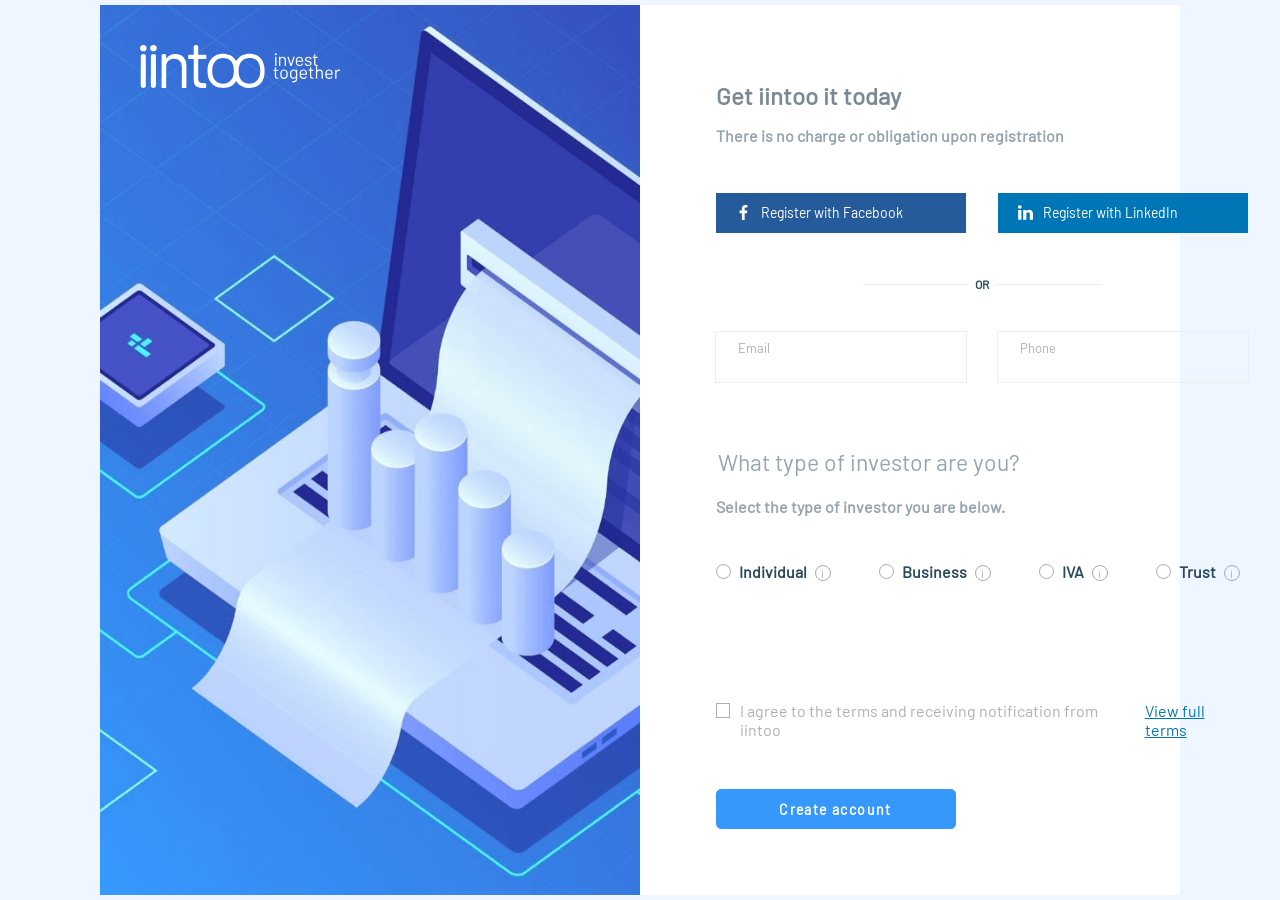
<file: index.html>
<!doctype html>
<html lang="en">
  <head>
    <meta charset="UTF-8" />
    <meta name="viewport" content="width=device-width, initial-scale=1.0" />
    <title>Get iintoo it today</title>
    <link rel="stylesheet" href="style.css" />
  </head>
  <body>
    <main class="container">
      <div class="left">
        <img class="background" src="./Images/bg.jpg" alt="background iintoo" />
        <img class="logo" src="./Images/logo.svg" alt="logo iintoo" />
      </div>
      <section class="right">
        <h1>Get iintoo it today</h1>
        <p>There is no charge or obligation upon registration</p>
        <div class="buttons">
          <button type="button" class="facebook">
            <img
              class="logofb"
              src="./Images/facebook.svg"
              alt="Facebook logo"
              width="15"
            />
            <span>Register with Facebook</span>
          </button>
          <button type="button" class="linkedin">
            <img
              class="logoli"
              src="./Images/linkedin.svg"
              alt="LinkedIn logo"
              width="15"
            />
            <span>Register with LinkedIn</span>
          </button>
        </div>
        <section>
          <header>
            <h3>OR</h3>
          </header>
        </section>
        <form>
          <div class="inputs">
            <div class="input-box">
              <label for="email">Email</label>
              <input id="email" type="email" name="email" />
            </div>
            <div class="input-box">
              <label for="phone">Phone</label>
              <input id="phone" type="tel" name="phone" />
            </div>
          </div>
          <fieldset class="type">
            <legend>What type of investor are you?</legend>
            <p>Select the type of investor you are below.</p>
            <div class="radio-group">
              <div class="radio-option">
                <input
                  type="radio"
                  id="individual"
                  name="type"
                  value="individual"
                />
                <label for="individual">Individual</label>
                <div class="info">
                  <span class="icon">i</span>
                  <span class="tooltip"
                    >I am a natural person investing on my own behalf as a sole
                    owner, joint tenant, or tenant in common.</span
                  >
                </div>
              </div>
              <div class="radio-option">
                <input
                  type="radio"
                  id="business"
                  name="type"
                  value="business"
                />
                <label for="business">Business</label>
                <div class="info">
                  <span class="icon">i</span>
                  <span class="tooltip"
                    >I am a natural person investing on my own behalf as a sole
                    owner, joint tenant, or tenant in common.</span
                  >
                </div>
              </div>
              <div class="radio-option">
                <input type="radio" id="iva" name="type" value="iva" />
                <label for="iva">IVA</label>
                <div class="info">
                  <span class="icon">i</span>
                  <span class="tooltip"
                    >I am a natural person investing on my own behalf as a sole
                    owner, joint tenant, or tenant in common.</span
                  >
                </div>
              </div>
              <div class="radio-option">
                <input type="radio" id="trust" name="type" value="trust" />
                <label for="trust">Trust</label>
                <div class="info">
                  <span class="icon">i</span>
                  <span class="tooltip"
                    >I am a natural person investing on my own behalf as a sole
                    owner, joint tenant, or tenant in common.</span
                  >
                </div>
              </div>
            </div>
          </fieldset>
          <div class="checkbox">
            <input type="checkbox" id="check" name="check" />
            <label for="check"
              >I agree to the terms and receiving notification from
              iintoo</label
            >
            <a
              href="https://www.google.co"
              target="_blank"
              rel="noopener noreferrer"
              >View full terms</a
            >
          </div>
          <button type="submit" class="create">
            <span>Create account</span>
          </button>
        </form>
      </section>
    </main>
  </body>
</html>
</file>
<file: style.css>
*{
    margin: 0;
    border: 0;
    box-sizing: border-box;
    font-family: barlow;
}
@font-face {
    font-family: 'barlow';
    src: url(./Fonts/Barlow-Regular.ttf);
}
body{
    background-color: #EFF6FF;
    height: 100vh;
    margin: 0;
    padding: 5px 100px;
    color:#2A4A5C;
}
.container{
    display: flex;
    position: relative;
    background-color: white;
    height: 100%;
}
.left{
    position: relative;
    width: 50%;
    height: 100%;
    flex-shrink: 0;
}
.background{
    display: flex;
    position:relative;
    width: 100%;
    height: 100%;
}
.logo{
    position: absolute;
    top: 40px;
    left: 40px;
    width: 200px;
}
.right{
    margin: 7%;
}
h1{
    color: #7B8A92;
}
p{
    padding: 1em 0;
    color: #96A5B1;
    font-weight: 600;
}
.buttons{
    display: flex;
    gap: 2em;
    margin-top: 2em;
}
.facebook{
    display: flex;
    background-color: #255A9B;
    justify-content:left;
    text-align: center;
    align-items: center;
    padding: 0 20px;
    width: 250px;
    height: 40px;
    color: #FFF;
    font-size: 14px;
}
.linkedin{
    display: flex;
    background-color: #0076B6;
    justify-content:left;
    text-align: center;
    align-items: center;
    padding: 0 20px;
    width: 250px;
    height: 40px;
    color: #FFF;
    font-size: 14px;
}
.facebook, .linkedin{
    display: flex;
    gap: 10px;
}
h2{
    border-bottom: 1px solid black;
    line-height: 50%;
    text-align: center;
}
h2 span{
    background-color: #FFF;
    padding: 0 10px;
    position: relative;
}
header{
    text-align: center;
    overflow: hidden;
    padding: 40px 0;
}
h3{
    display: inline-block;
    position: relative;
    font-size: 12px;
}
h3::before,
h3::after{
    content: '';
    position: absolute;
    top: 50%;
    height: 1px;
    background-color: #EEEEEE;
}
h3::before{
    left: -800%;
    right: 150%;
}
h3::after{
    right: -800%;
    left: 150%;
}
.inputs{
    display: flex;
    gap:2em;
    margin-bottom: 40px;
}
.input-box{
    display: flex;
    flex-direction: column;
    position: relative;
    border-left: 2px solid transparent;
    padding: 8px 20px;
    outline: 1.5px solid #EEEEEE;
    width: 250px;
    color:#AFAFAF;
    font-size: small;
    margin-bottom: 2em;
}
.input-box input{
    border:none;
    outline: none;
    background: transparent;
}
.input-box:focus-within{
    border-left-color: #3698FB;
}
legend{
    font-size: 23px;
    padding-bottom: 5px;
    margin-top: 20px;
    color: #96A5B1;
}
.radio-group{
    display: flex;
    align-items: center;
    gap: 3em;
    flex-wrap: wrap;
    margin-top: 30px;
}
.radio-option{
    display: flex;
    align-items: center;
    gap:8px;
}
.radio-option input{
    appearance: none;
    width: 15px;
    height: 15px;
    border: 1.5px solid #aaa;
    border-radius: 50%;
    cursor: pointer;
    flex-shrink: 0;
}
.radio-option input:checked{
    border: 3px solid #3698fb
}
.radio-option label{
    cursor: pointer;
    font-weight: bold;
    color: #2A4A5C;
    font-size: 16px;
}
.info{
    position: relative;
}
.icon{
    display: inline-flex;
    align-items: center;
    justify-content: center;
    width: 16px;
    height: 16px;
    border: 1px solid #aaa;
    border-radius: 50%;
    color: #aaa;
    font-size: 11px;
    cursor:auto;
}
.tooltip{
    display:none;
    position: absolute;
    top: calc(100%+5px);
    left: 50%;
    transform: translateY(10%);
    transform: translateX(-40%);
    background-color: white;
    color: #AFAFAF;
    padding: 8px 12px;
    font-size: 14px;
    width: max-content;
    max-width: 270px;
    white-space: normal;
    z-index: 10;
    margin-top: 20px;
    border: 1px solid white;
    box-shadow: 0 0 8px 8px rgb(243, 241, 241);
}
.info:hover .tooltip{
    display: block;
}
.checkbox{
    display: flex;
    margin-top: 120px;
    margin-bottom: 50px;
}
input[type=checkbox]{
    appearance: none;
    width: 15px;
    height: 15px;
    border: 1px solid #AFAFAF;
    border-radius: 0;
    cursor: pointer;
    position: relative;
    transform: translateY(2px);
}
input[type=checkbox]:checked{
    background-color:#3698FB;
}
input[type=checkbox]:checked::after{
    content: "✓";
    color: white;
    font-size: 14px;
    position: absolute;
    top: -3px;
    left: 2px;
}
.checkbox label{
    color: #AFAFAF;
    margin: 0 10px;
}
.checkbox a{
    color: #0076B6;
}
.create{
    display: flex;
    background-color: #3698FB;
    color: #FFF;
    font-size: 14px;
    width: 240px;
    height: 40px;
    border: #3698FB 1px solid;
    border-radius: 5px;
    align-items: center;
    justify-content: center;
    text-align: center;
    font-weight: bold;
    letter-spacing: 0.1em;
}
fieldset{
    border: none;
    padding: 0;
    margin: 0;
}
</file>
